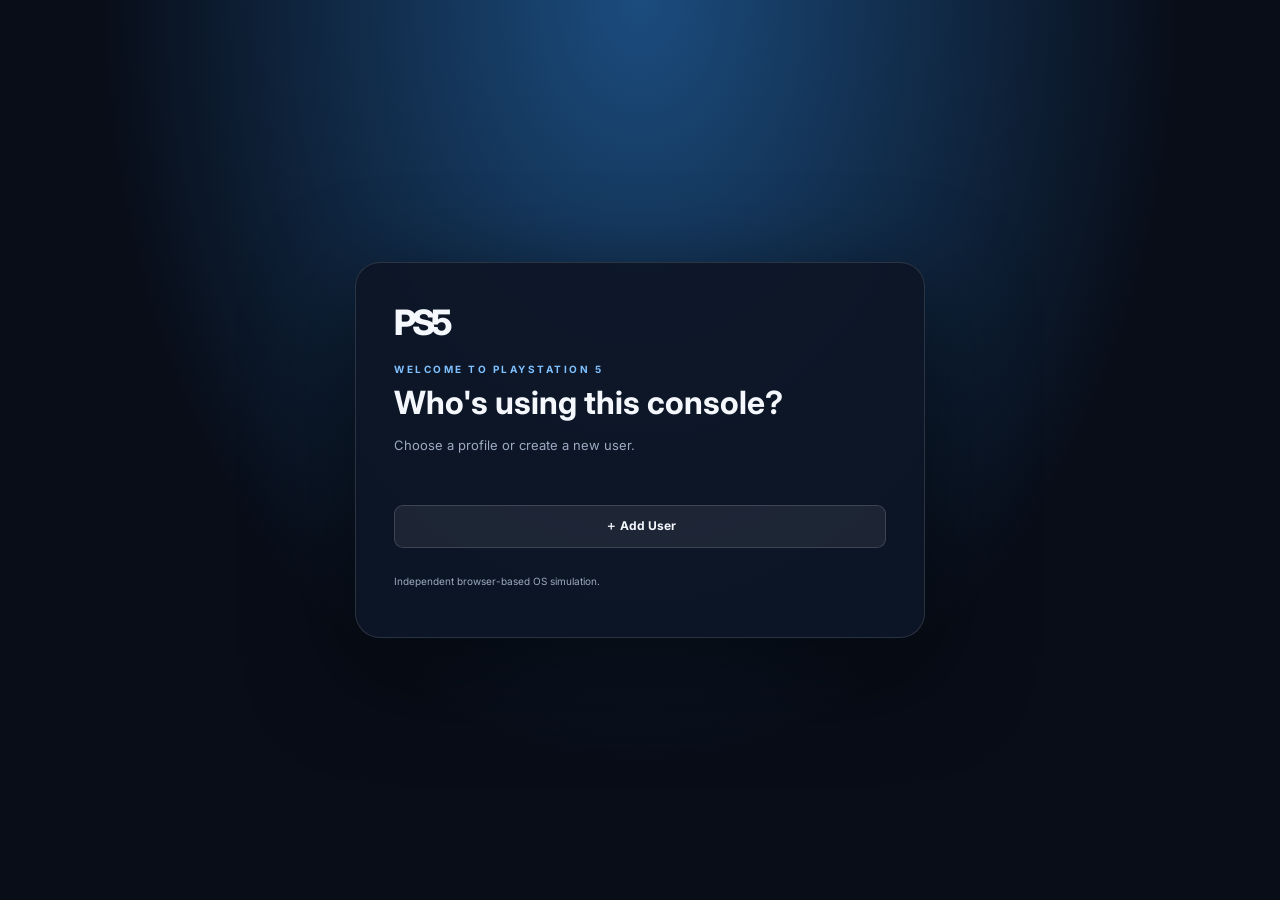
<file: index.html>
<!DOCTYPE html>
<html lang="en">
<head>
<meta charset="UTF-8">
<meta name="viewport" content="width=device-width, initial-scale=1.0">
<meta name="theme-color" content="#080c16">
<title>PlayStation 5 Web OS</title>
<style>
@import url('https://fonts.googleapis.com/css2?family=Inter:wght@400;500;600;700;800&display=swap');
:root{--blue:#1688ff;--bg:#080c15;--panel:#111c30;--text:#f4f7fc;--muted:#9caac0;--line:#ffffff20}
*{box-sizing:border-box}
body{margin:0;min-height:100vh;background:radial-gradient(ellipse at 70% 5%,#1d4775,transparent 38%),radial-gradient(ellipse at 5% 80%,#18233b,transparent 42%),#080c15;color:var(--text);font-family:Inter,Arial,sans-serif}
button,input{font:inherit}button{color:inherit;cursor:pointer}button:focus-visible,input:focus-visible{outline:2px solid #7dc2ff;outline-offset:3px}
.hidden{display:none!important}
.screen{position:fixed;inset:0;z-index:20}
.boot{display:flex;align-items:center;justify-content:center;flex-direction:column;background:radial-gradient(ellipse at center,#19375d,#050811 65%)}
.logo{font-size:90px;font-weight:800;letter-spacing:-10px}.logo span{color:#a8cfff}
.spinner{width:25px;height:25px;border:2px solid #ffffff35;border-top-color:white;border-radius:50%;animation:spin 1s linear infinite;margin-top:35px}
@keyframes spin{to{transform:rotate(360deg)}}
.boot p{color:#9db2ce;font-size:12px;margin-top:20px}
.setup{display:grid;place-items:center;padding:20px;background:radial-gradient(ellipse at 50% 0,#1b4c7e,transparent 60%),#080d18}
.setup-card{width:min(570px,100%);padding:38px;border:1px solid var(--line);border-radius:25px;background:#0d1626ed;box-shadow:0 30px 100px #0009}
.kicker{font-size:10px;letter-spacing:2.5px;color:#7fc1ff;font-weight:700;margin:20px 0 8px}
.setup h1{font-size:32px;margin:0 0 10px}.muted{font-size:13px;color:var(--muted);line-height:1.6}
.profiles{display:flex;gap:15px;flex-wrap:wrap;margin:25px 0}
.profile-choice{background:transparent;border:1px solid transparent;border-radius:12px;padding:10px;width:100px}
.profile-choice:hover{background:#ffffff0b;border-color:#ffffff30}
.avatar{width:55px;height:55px;border-radius:50%;display:grid;place-items:center;font-weight:800;font-size:22px;background:linear-gradient(135deg,#1688ff,#7945dc);margin:auto}
.a1{background:linear-gradient(135deg,#0da8a2,#2451a5)}.a2{background:linear-gradient(135deg,#e36a7b,#8743bb)}.a3{background:linear-gradient(135deg,#e2a33d,#a8443d)}.a4{background:linear-gradient(135deg,#7a8fa7,#34465d)}
.profile-choice span:last-child{display:block;font-size:11px;margin-top:8px;overflow:hidden;text-overflow:ellipsis}
.btn{border:0;border-radius:9px;padding:12px 17px;font-size:12px;font-weight:700}
.primary{background:#1688ff;box-shadow:0 7px 25px #1688ff35}.ghost{background:#ffffff12;border:1px solid #ffffff25}
.wide{width:100%}
.form-input{width:100%;padding:13px;border-radius:9px;background:#080e19;border:1px solid #ffffff28;color:white;margin:8px 0 14px}
.avatar-picks{display:flex;gap:9px;margin:10px 0 20px}.avatar-pick{background:transparent;border:2px solid transparent;border-radius:50%;padding:3px}.avatar-pick.selected{border-color:#80c5ff}.avatar-pick .avatar{width:40px;height:40px;font-size:15px}
.topbar{height:68px;padding:0 4vw;display:flex;align-items:center;justify-content:space-between;background:#080d18bd;border-bottom:1px solid #ffffff12;backdrop-filter:blur(20px);position:relative;z-index:3}
.top-left,.top-right{display:flex;align-items:center;gap:14px}.ps-mini{font-size:24px;font-weight:800;letter-spacing:-3px}.system-word{font-size:13px;font-weight:700}
.top-right{font-size:12px;color:#c2cde0}.icon-btn{width:36px;height:36px;border-radius:50%;border:1px solid #ffffff20;background:#ffffff12;font-size:19px}
.user-chip{display:flex;align-items:center;gap:8px;border:0;background:transparent;font-size:12px}
.small-avatar{width:30px;height:30px;font-size:12px}
.home{max-width:1450px;margin:auto;padding:38px 5vw 55px}
.heading{display:flex;justify-content:space-between;align-items:end}.heading .kicker{margin:0 0 9px}
.heading h1{font-size:clamp(26px,4vw,42px);font-weight:500;letter-spacing:-1.5px;margin:0}.heading h1 b{font-weight:800}
.online{font-size:11px;color:#b9c9dc}.online i{display:inline-block;width:7px;height:7px;border-radius:50%;background:#4edb9a;margin-right:6px}
.tabs{display:flex;gap:25px;border-bottom:1px solid var(--line);margin:35px 0 25px}
.tab{padding:0 2px 13px;background:none;border:0;color:#9aa9bd;font-size:13px;position:relative}.tab.active{color:white}.tab.active:after{content:"";position:absolute;bottom:-1px;left:0;right:0;height:3px;background:white}
.section-title{display:flex;justify-content:space-between;align-items:center;margin-bottom:18px}
.section-title h2{font-size:19px;margin:0 0 6px}.section-title p{font-size:11px;color:var(--muted);margin:0}
.text-btn{background:none;border:0;color:#a9c9ed;font-size:11px}
.game-grid{display:grid;grid-template-columns:repeat(auto-fill,minmax(155px,1fr));gap:16px;min-height:200px}
.empty{grid-column:1/-1;min-height:245px;border:1px dashed #ffffff35;border-radius:18px;background:#ffffff06;display:flex;flex-direction:column;align-items:center;justify-content:center;text-align:center;padding:25px}
.empty-icon{width:52px;height:52px;border-radius:50%;display:grid;place-items:center;background:#1688ff20;color:#7fc1ff;font-size:28px}
.empty h2{font-size:17px;margin:16px 0 4px}.empty p{font-size:12px;color:var(--muted);margin:0 0 17px}
.game-card{border:1px solid #ffffff17;border-radius:13px;overflow:hidden;background:#121c2d;cursor:pointer;transition:.2s}
.game-card:hover,.game-card.selected{transform:translateY(-5px);border-color:#75bdff;box-shadow:0 12px 30px #1688ff25}
.game-art{height:150px;display:grid;place-items:center;background:linear-gradient(135deg,#1b385d,#121b2a);font-size:40px}
.game-art img{width:100%;height:100%;object-fit:cover}
.game-meta{padding:11px}.game-meta b{display:block;font-size:11px;white-space:nowrap;overflow:hidden;text-overflow:ellipsis}.game-meta small{display:block;color:#91a2b9;font-size:10px;margin-top:6px}
.bottom{display:grid;grid-template-columns:repeat(4,1fr);gap:12px;margin-top:38px}
.tile{display:grid;grid-template-columns:38px 1fr;grid-template-rows:auto auto;align-items:center;gap:3px 10px;text-align:left;padding:15px;border-radius:13px;border:1px solid #ffffff16;background:#ffffff08}
.tile>span{grid-row:1/3;width:35px;height:35px;display:grid;place-items:center;border-radius:10px;background:#1688ff1c;color:#7dc2ff;font-size:19px}
.tile b{font-size:11px}.tile small{font-size:10px;color:#8fa0b7}
.cc{position:fixed;z-index:10;right:20px;top:80px;width:min(390px,calc(100vw - 30px));padding:20px;border-radius:20px;border:1px solid #ffffff25;background:#101a2bed;backdrop-filter:blur(24px);box-shadow:0 25px 80px #0009}
.cc-head{display:flex;justify-content:space-between;align-items:center;font-size:10px;letter-spacing:2px;color:#9fb4ce;margin-bottom:17px}
.cc-grid{display:grid;grid-template-columns:repeat(3,1fr);gap:9px}
.cc-tile{min-height:82px;background:#ffffff0c;border:1px solid #ffffff12;border-radius:12px;display:flex;flex-direction:column;align-items:flex-start;justify-content:center;padding:12px;gap:8px}
.cc-tile span{font-size:19px;color:#83c4ff}.cc-tile b{font-size:10px}
.panel-layer{position:fixed;inset:0;z-index:12;background:#02050bb8;backdrop-filter:blur(12px);display:grid;place-items:center;padding:20px}
.panel{width:min(850px,100%);max-height:90vh;overflow:auto;border:1px solid #ffffff24;border-radius:20px;background:#0e1727;box-shadow:0 30px 100px #000a}
.panel-head{display:flex;justify-content:space-between;align-items:center;padding:25px 28px;border-bottom:1px solid var(--line)}
.panel-head .kicker{margin:0 0 7px}.panel-head h2{margin:0;font-size:23px}
.panel-content{padding:22px 28px 30px}
.notice{padding:13px;border-radius:10px;background:#1688ff13;border:1px solid #1688ff35;color:#b8d9ff;font-size:11px;line-height:1.6;margin-bottom:15px}
.list{display:grid;gap:10px}.item{padding:15px;border:1px solid #ffffff16;border-radius:12px;background:#ffffff06;display:flex;justify-content:space-between;align-items:center;gap:10px}
.item b{font-size:12px}.item small{display:block;color:#8fa0b7;font-size:10px;margin-top:5px}
.item-left{display:flex;align-items:center;gap:12px;min-width:0}.item-icon{width:42px;height:42px;flex:0 0 42px;border-radius:10px;background:#1688ff20;display:grid;place-items:center;font-size:18px}
.actions{display:flex;gap:7px}.mini{padding:8px 10px;border-radius:8px;background:#ffffff12;border:1px solid #ffffff20;font-size:10px}.mini.blue{background:#1688ff;border-color:#1688ff}
.settings-grid{display:grid;grid-template-columns:1fr 1fr;gap:12px}
.setting{padding:15px;border:1px solid #ffffff16;border-radius:12px;background:#ffffff06;display:flex;align-items:center;justify-content:space-between;gap:15px}
.setting b{font-size:12px}.setting small{display:block;color:#8fa0b7;font-size:10px;margin-top:5px}
.toggle{width:42px;height:23px;border:0;border-radius:20px;background:#44516a;padding:3px;flex-shrink:0}.toggle:after{content:"";display:block;width:17px;height:17px;border-radius:50%;background:white;transition:.2s}.toggle.on{background:#1688ff}.toggle.on:after{transform:translateX(19px)}
.player{position:fixed;inset:0;z-index:18;background:#05070b;display:flex;flex-direction:column}
.player-bar{height:55px;padding:0 20px;display:flex;justify-content:space-between;align-items:center;background:#0b1220}.player-bar span{font-size:12px;font-weight:700}
.player iframe{border:0;width:100%;height:calc(100% - 55px);background:#000}
.toast{position:fixed;z-index:30;bottom:25px;left:50%;transform:translate(-50%,20px);opacity:0;pointer-events:none;padding:12px 18px;border-radius:10px;background:#15263d;border:1px solid #1688ff80;font-size:11px;transition:.2s}
.toast.show{opacity:1;transform:translate(-50%,0)}
@media(max-width:700px){.setup-card{padding:25px}.topbar{padding:0 15px}.system-word{display:none}.home{padding:27px 17px}.heading{align-items:flex-start;gap:15px;flex-direction:column}.bottom{grid-template-columns:1fr 1fr}.game-grid{grid-template-columns:repeat(2,minmax(0,1fr))}.game-art{height:125px}.settings-grid{grid-template-columns:1fr}.panel-content{padding:17px}.panel-head{padding:20px}.actions{flex-direction:column}}
</style>
</head>
<body>

<div id="boot" class="screen boot">
  <div class="logo">PS<span>5</span></div>
  <div class="spinner"></div>
  <p>Starting system software</p>
</div>

<div id="setup" class="screen setup hidden">
  <div class="setup-card">
    <div class="logo" style="font-size:35px;letter-spacing:-4px">PS5</div>
    <p class="kicker">WELCOME TO PLAYSTATION 5</p>
    <h1 id="setupTitle">Who's using this console?</h1>
    <p class="muted">Choose a profile or create a new user.</p>
    <div id="profiles" class="profiles"></div>
    <div id="createBox" class="hidden">
      <label class="muted" for="newName">Online ID</label>
      <input class="form-input" id="newName" maxlength="16" placeholder="Your player name">
      <p class="muted">Choose an avatar</p>
      <div id="avatarPicks" class="avatar-picks"></div>
      <button class="btn ghost" id="cancelCreate">Cancel</button>
      <button class="btn primary" id="createUser">Create user</button>
    </div>
    <button class="btn ghost wide" id="addUser">＋ Add User</button>
    <p class="muted" style="font-size:10px;margin-top:25px">Independent browser-based OS simulation.</p>
  </div>
</div>

<div id="os" class="hidden">
  <header class="topbar">
    <div class="top-left"><span class="ps-mini">PS</span><span class="system-word">PlayStation</span></div>
    <div class="top-right">
      <span id="clock">--:--</span>
      <button class="icon-btn" id="quickOpen">☰</button>
      <button class="user-chip" id="userOpen"><span id="userAvatar" class="avatar small-avatar">W</span><span id="userName">Player</span></button>
    </div>
  </header>

  <main class="home">
    <div class="heading">
      <div><p class="kicker">YOUR CONSOLE</p><h1>Welcome back, <b id="greetingName">Player</b></h1></div>
      <div class="online"><i></i> Online</div>
    </div>
    <nav class="tabs">
      <button class="tab active" data-tab="games">Games</button>
      <button class="tab" data-tab="media">Media</button>
    </nav>
    <section>
      <div class="section-title">
        <div><h2 id="libraryTitle">Your games</h2><p id="librarySub">Your game library</p></div>
        <button class="text-btn" id="sortGames">Recently added ↕</button>
      </div>
      <div id="gameGrid" class="game-grid"></div>
    </section>
    <div class="bottom">
      <button class="tile" data-open="game-manager"><span>＋</span><b>Game Library</b><small>Manage your games</small></button>
      <button class="tile" data-open="profile"><span>◉</span><b>Profile</b><small>Account and trophies</small></button>
      <button class="tile" data-open="settings"><span>⚙</span><b>Settings</b><small>System preferences</small></button>
      <button class="tile" data-open="power"><span>⏻</span><b>Power</b><small>Rest mode and restart</small></button>
    </div>
  </main>
</div>

<aside id="controlCenter" class="cc hidden">
  <div class="cc-head">CONTROL CENTER <button class="icon-btn" id="quickClose">×</button></div>
  <div class="cc-grid">
    <button class="cc-tile" data-open="profile"><span>◉</span><b>Profile</b></button>
    <button class="cc-tile" data-open="notifications"><span>♧</span><b>Notifications</b></button>
    <button class="cc-tile" data-open="downloads"><span>⇩</span><b>Downloads</b></button>
    <button class="cc-tile" data-open="settings"><span>⚙</span><b>Settings</b></button>
    <button class="cc-tile" data-open="game-manager"><span>▣</span><b>Game Library</b></button>
    <button class="cc-tile" data-open="power"><span>⏻</span><b>Power</b></button>
  </div>
  <p class="muted" style="font-size:10px;margin-top:16px" id="controllerStatus">Controller: Not connected</p>
</aside>

<section id="panelLayer" class="panel-layer hidden">
  <div class="panel">
    <div class="panel-head">
      <div><p class="kicker">SYSTEM</p><h2 id="panelTitle">Settings</h2></div>
      <button class="icon-btn" id="panelClose">×</button>
    </div>
    <div id="panelContent" class="panel-content"></div>
  </div>
</section>

<section id="player" class="player hidden">
  <div class="player-bar"><span id="playingTitle">Game</span><button class="btn ghost" id="exitGame">✕ Close game</button></div>
  <iframe id="gameFrame" title="Browser game" allow="fullscreen; autoplay; gamepad" sandbox="allow-scripts allow-same-origin allow-forms allow-pointer-lock allow-downloads"></iframe>
</section>

<div id="toast" class="toast"></div>

<script>
/* =====================================================
   PS5 WEB OS — SINGLE FILE EDITION
   Add your own HTML5 games to the catalog below.
===================================================== */

const GAME_CATALOG = [
  /*
  {
    id: "my-game",
    title: "MY GAME",
    description: "My own HTML5 browser game",
    version: "1.0.0",
    size: "12 MB",
    icon: "🎮",
    image: "games/my-game/cover.jpg",
    entry: "games/my-game/index.html"
  }
  */
];

const KEY = "PS5_WEB_OS_SINGLE_FILE_V1";
const $ = id => document.getElementById(id);
const avatarStyles = ["a0","a1","a2","a3","a4"];
let selectedAvatar = "a0";
let sortNewest = true;
let selectedCard = 0;
let padCooldown = 0;
let lastPad = {};

function loadData(){
  try{
    const saved = JSON.parse(localStorage.getItem(KEY));
    if(saved && Array.isArray(saved.users)) return saved;
  }catch(e){}
  return {
    users:[],
    activeUser:null,
    installed:[],
    downloads:[],
    settings:{music:true,notifications:true,online:true,reduceMotion:false}
  };
}
let data = loadData();
function save(){localStorage.setItem(KEY,JSON.stringify(data));}
function user(){return data.users.find(x=>x.id===data.activeUser)||null;}
function escapeHTML(s){
  return String(s).replace(/[&<>"']/g,c=>({"&":"&amp;","<":"&lt;",">":"&gt;",'"':"&quot;","'":"&#39;"}[c]));
}
function toast(message){
  const el=$("toast");
  el.textContent=message;
  el.classList.add("show");
  clearTimeout(toast.timer);
  toast.timer=setTimeout(()=>el.classList.remove("show"),2300);
}
function showBoot(){
  setTimeout(()=>{
    $("boot").classList.add("hidden");
    $("setup").classList.remove("hidden");
    renderProfiles();
  },1200);
}
function renderProfiles(){
  const host=$("profiles");
  host.innerHTML="";
  data.users.forEach(u=>{
    const b=document.createElement("button");
    b.className="profile-choice";
    b.innerHTML=`<span class="avatar ${u.avatar}">${escapeHTML(u.name[0].toUpperCase())}</span><span>${escapeHTML(u.name)}</span>`;
    b.onclick=()=>{data.activeUser=u.id;save();enterOS();};
    host.appendChild(b);
  });
}
function showCreate(){
  $("createBox").classList.remove("hidden");
  $("addUser").classList.add("hidden");
  $("avatarPicks").innerHTML="";
  avatarStyles.forEach((a,i)=>{
    const b=document.createElement("button");
    b.className="avatar-pick "+(i===0?"selected":"");
    b.innerHTML=`<span class="avatar ${a}">${["W","A","S","R","G"][i]}</span>`;
    b.onclick=()=>{
      selectedAvatar=a;
      document.querySelectorAll(".avatar-pick").forEach(x=>x.classList.remove("selected"));
      b.classList.add("selected");
    };
    $("avatarPicks").appendChild(b);
  });
  $("newName").focus();
}
function createUser(){
  const name=$("newName").value.trim();
  if(!name)return toast("Enter an Online ID first");
  if(data.users.some(x=>x.name.toLowerCase()===name.toLowerCase()))return toast("This name already exists");
  const u={id:"user_"+Date.now(),name,avatar:selectedAvatar,about:"Ready to play",created:Date.now(),trophies:0};
  data.users.push(u);
  data.activeUser=u.id;
  save();
  enterOS();
}
function enterOS(){
  $("setup").classList.add("hidden");
  $("os").classList.remove("hidden");
  renderUser();
  renderGames();
  updateClock();
}
function renderUser(){
  const u=user();if(!u)return;
  $("userName").textContent=u.name;
  $("greetingName").textContent=u.name;
  $("userAvatar").className="avatar small-avatar "+u.avatar;
  $("userAvatar").textContent=u.name[0].toUpperCase();
}
function installedIds(){return new Set(data.installed.map(x=>x.id));}
function renderGames(){
  const host=$("gameGrid");
  const installed=data.installed.map(x=>GAME_CATALOG.find(g=>g.id===x.id)).filter(Boolean);
  $("libraryTitle").textContent="Your games";
  $("librarySub").textContent=installed.length+" installed";
  if(!installed.length){
    host.innerHTML=`<div class="empty"><div class="empty-icon">＋</div><h2>Your library is waiting</h2><p>Games you add to this system will appear here.</p><button class="btn primary" id="emptyAdd">Add games</button></div>`;
    $("emptyAdd").onclick=()=>openPanel("game-manager");
    return;
  }
  const list=sortNewest?installed.slice().reverse():installed;
  host.innerHTML=list.map(g=>`
    <article class="game-card" tabindex="0" data-game="${escapeHTML(g.id)}">
      <div class="game-art">${g.image?`<img src="${escapeHTML(g.image)}" alt="">`:escapeHTML(g.icon||"🎮")}</div>
      <div class="game-meta"><b>${escapeHTML(g.title)}</b><small>Installed · Version ${escapeHTML(g.version||"1.0")}</small></div>
    </article>`).join("");
  host.querySelectorAll(".game-card").forEach(card=>{
    card.onclick=()=>launchGame(card.dataset.game);
    card.onkeydown=e=>{if(e.key==="Enter")launchGame(card.dataset.game);};
  });
}
function renderManager(){
  const host=$("panelContent");
  host.innerHTML=`
    <div class="notice"><b>Game Library:</b> Add your own HTML5 games by editing the GAME_CATALOG array near the top of this file. Game files stay in your GitHub repository. Install saves the game's installed status in this browser.</div>
    <div id="managerList" class="list"></div>`;
  const list=$("managerList");
  if(!GAME_CATALOG.length){
    list.innerHTML=`<div class="empty"><div class="empty-icon">＋</div><h2>No games in catalog</h2><p>Add your first game to GAME_CATALOG in this file.</p></div>`;
    return;
  }
  const installed=installedIds();
  list.innerHTML=GAME_CATALOG.map(g=>`
    <div class="item">
      <div class="item-left"><div class="item-icon">${escapeHTML(g.icon||"🎮")}</div>
        <div><b>${escapeHTML(g.title)}</b><small>${escapeHTML(g.description||"Browser game")} · ${escapeHTML(g.size||"Unknown size")}</small></div>
      </div>
      <div class="actions">
        ${installed.has(g.id)
          ? `<button class="mini blue" data-action="play" data-id="${escapeHTML(g.id)}">Play</button><button class="mini" data-action="remove" data-id="${escapeHTML(g.id)}">Uninstall</button>`
          : `<button class="mini blue" data-action="install" data-id="${escapeHTML(g.id)}">Install</button>`}
      </div>
    </div>`).join("");
  list.querySelectorAll("button").forEach(b=>{
    b.onclick=()=>{
      const g=GAME_CATALOG.find(x=>x.id===b.dataset.id);
      if(b.dataset.action==="install")installGame(g);
      if(b.dataset.action==="remove")uninstallGame(g);
      if(b.dataset.action==="play")launchGame(g.id);
    };
  });
}
function installGame(g){
  if(!g||!g.entry)return toast("Game entry path is missing");
  if(!data.installed.some(x=>x.id===g.id)){
    data.installed.push({id:g.id,installedAt:Date.now(),entry:g.entry});
  }
  data.downloads.unshift({id:g.id,title:g.title,status:"Installed",time:Date.now()});
  save();renderManager();renderGames();
  toast(g.title+" installed locally");
}
function uninstallGame(g){
  data.installed=data.installed.filter(x=>x.id!==g.id);
  save();renderManager();renderGames();
  toast(g.title+" removed");
}
function launchGame(id){
  const g=GAME_CATALOG.find(x=>x.id===id);
  if(!g||!installedIds().has(id))return toast("Install this game first");
  $("playingTitle").textContent=g.title;
  $("gameFrame").src=g.entry;
  $("player").classList.remove("hidden");
}
function closeGame(){
  $("gameFrame").src="about:blank";
  $("player").classList.add("hidden");
}
function openPanel(type){
  $("controlCenter").classList.add("hidden");
  const titles={settings:"Settings",profile:"Profile","game-manager":"Game Library",downloads:"Downloads",notifications:"Notifications",power:"Power"};
  $("panelTitle").textContent=titles[type]||"System";
  $("panelLayer").classList.remove("hidden");
  if(type==="game-manager")renderManager();
  if(type==="settings")renderSettings();
  if(type==="profile")renderProfile();
  if(type==="downloads")renderDownloads();
  if(type==="notifications")renderNotifications();
  if(type==="power")renderPower();
}
function closePanel(){$("panelLayer").classList.add("hidden");}
function renderSettings(){
  const options=[
    ["music","Background music","System sounds and music"],
    ["notifications","Notifications","Show system notifications"],
    ["online","Appear online","Display online status"],
    ["reduceMotion","Reduce motion","Reduce interface animations"]
  ];
  $("panelContent").innerHTML=`
    <div class="settings-grid">${options.map(([k,t,d])=>`
      <div class="setting"><div><b>${t}</b><small>${d}</small></div>
      <button class="toggle ${data.settings[k]?"on":""}" data-setting="${k}" aria-label="${t}"></button></div>`).join("")}</div>
    <div class="notice" style="margin-top:18px">System version 1.0.0 · Local browser storage · Gamepad API supported where available.</div>`;
  $("panelContent").querySelectorAll("[data-setting]").forEach(b=>{
    b.onclick=()=>{
      const k=b.dataset.setting;
      data.settings[k]=!data.settings[k];
      save();b.classList.toggle("on",data.settings[k]);
    };
  });
}
function renderProfile(){
  const u=user();
  $("panelContent").innerHTML=`
    <div class="item" style="justify-content:flex-start">
      <span class="avatar ${u.avatar}">${escapeHTML(u.name[0].toUpperCase())}</span>
      <div><b>${escapeHTML(u.name)}</b><small>Local user profile</small></div>
    </div>
    <label class="muted">Online ID</label>
    <input class="form-input" id="editName" maxlength="16" value="${escapeHTML(u.name)}">
    <label class="muted">About me</label>
    <input class="form-input" id="editAbout" maxlength="80" value="${escapeHTML(u.about||"")}">
    <button class="btn primary" id="saveProfile">Save profile</button>
    <button class="btn ghost" id="switchUser">Switch user</button>
    <button class="btn ghost" id="addAnotherUser">Add user</button>
    <div class="notice" style="margin-top:18px">Profiles are saved locally in this browser. They are not connected to PlayStation Network.</div>`;
  $("saveProfile").onclick=()=>{
    const n=$("editName").value.trim();
    if(!n)return toast("Name cannot be empty");
    u.name=n;u.about=$("editAbout").value;save();renderUser();toast("Profile saved");
  };
  $("switchUser").onclick=()=>{
    closePanel();$("os").classList.add("hidden");$("setup").classList.remove("hidden");renderProfiles();
  };
  $("addAnotherUser").onclick=()=>{
    closePanel();$("os").classList.add("hidden");$("setup").classList.remove("hidden");showCreate();
  };
}
function renderDownloads(){
  const rows=data.downloads.map(d=>`
    <div class="item"><div><b>${escapeHTML(d.title)}</b><small>${escapeHTML(d.status)} · ${new Date(d.time).toLocaleString()}</small></div></div>`).join("");
  $("panelContent").innerHTML=rows?`<div class="list">${rows}</div>`:`<div class="empty"><h2>No downloads</h2><p>Installed games will appear here.</p></div>`;
}
function renderNotifications(){
  $("panelContent").innerHTML=`
    <div class="item"><div><b>Welcome to PS5 Web OS</b><small>Your local system is ready.</small></div></div>
    <div class="item"><div><b>Game Library</b><small>Add your own HTML5 games to the catalog.</small></div></div>`;
}
function renderPower(){
  $("panelContent").innerHTML=`
    <div class="list">
      <button class="setting" id="restMode"><div><b>Enter Rest Mode</b><small>Put the browser OS into a resting screen.</small></div>◐</button>
      <button class="setting" id="restartOS"><div><b>Restart System</b><small>Run the startup sequence again.</small></div>↻</button>
      <button class="setting" id="turnOff"><div><b>Turn Off</b><small>Return to the startup screen.</small></div>⏻</button>
    </div>`;
  $("restMode").onclick=()=>{
    closePanel();$("os").classList.add("hidden");
    const rest=document.createElement("div");
    rest.className="screen boot";rest.innerHTML='<div class="logo">PS<span>5</span></div><p>Rest Mode · Click to wake</p>';
    document.body.appendChild(rest);
    rest.onclick=()=>{rest.remove();$("os").classList.remove("hidden");};
  };
  $("restartOS").onclick=()=>location.reload();
  $("turnOff").onclick=()=>{closePanel();$("os").classList.add("hidden");$("setup").classList.remove("hidden");renderProfiles();};
}
function toggleControl(){$("controlCenter").classList.toggle("hidden");}
function updateClock(){
  $("clock").textContent=new Date().toLocaleTimeString([],{hour:"2-digit",minute:"2-digit"});
}
function navigateTab(delta){
  const tabs=[...document.querySelectorAll(".tab")];
  let i=tabs.findIndex(x=>x.classList.contains("active"));
  tabs[(i+delta+tabs.length)%tabs.length].click();
}
function gamepadLoop(){
  let pad=null;
  try{pad=[...(navigator.getGamepads?navigator.getGamepads():[])].find(Boolean)||null;}catch(e){}
  if(pad){
    $("controllerStatus").textContent="Controller: "+pad.id;
    const now=performance.now(),ready=now-padCooldown>260;
    const x=pad.axes[0]||0,y=pad.axes[1]||0;
    if(ready&&Math.abs(x)>.65){navigateTab(x>0?1:-1);padCooldown=now;}
    if(ready&&Math.abs(y)>.7){
      const cards=[...document.querySelectorAll(".game-card")];
      if(cards.length){
        selectedCard=(selectedCard+(y>0?1:-1)+cards.length)%cards.length;
        cards.forEach((c,i)=>c.classList.toggle("selected",i===selectedCard));
      }
      padCooldown=now;
    }
    pad.buttons.forEach((b,i)=>{
      if(b.pressed&&!lastPad[i]){
        if(i===0){const c=document.querySelector(".game-card.selected")||document.querySelector(".game-card");if(c)c.click();else openPanel("game-manager");}
        if(i===1){closePanel();$("controlCenter").classList.add("hidden");}
        if(i===2)openPanel("profile");
        if(i===3||i===9)toggleControl();
      }
      lastPad[i]=b.pressed;
    });
  }else $("controllerStatus").textContent="Controller: Not connected";
  requestAnimationFrame(gamepadLoop);
}

/* Interface events */
$("addUser").onclick=showCreate;
$("cancelCreate").onclick=()=>{$("createBox").classList.add("hidden");$("addUser").classList.remove("hidden");};
$("createUser").onclick=createUser;
$("newName").addEventListener("keydown",e=>{if(e.key==="Enter")createUser();});
$("quickOpen").onclick=toggleControl;
$("quickClose").onclick=toggleControl;
$("userOpen").onclick=()=>openPanel("profile");
$("panelClose").onclick=closePanel;
$("exitGame").onclick=closeGame;
$("sortGames").onclick=()=>{
  sortNewest=!sortNewest;
  $("sortGames").textContent=sortNewest?"Recently added ↕":"Title order ↕";
  renderGames();
};
document.querySelectorAll("[data-open]").forEach(b=>b.onclick=()=>openPanel(b.dataset.open));
document.querySelectorAll(".tab").forEach(b=>{
  b.onclick=()=>{
    document.querySelectorAll(".tab").forEach(x=>x.classList.remove("active"));
    b.classList.add("active");
    if(b.dataset.tab==="media"){
      $("libraryTitle").textContent="Media";
      $("librarySub").textContent="Media applications";
      $("gameGrid").innerHTML='<div class="empty"><div class="empty-icon">▣</div><h2>No media apps</h2><p>Your media applications will appear here when added.</p></div>';
    }else renderGames();
  };
});
window.addEventListener("keydown",e=>{
  if(e.key==="Escape"){
    if(!$("player").classList.contains("hidden"))closeGame();
    else if(!$("panelLayer").classList.contains("hidden"))closePanel();
    else $("controlCenter").classList.add("hidden");
  }
  if(e.key==="F1"){e.preventDefault();toggleControl();}
});
window.addEventListener("gamepadconnected",e=>toast("Controller connected"));
window.addEventListener("gamepaddisconnected",()=>toast("Controller disconnected"));
setInterval(updateClock,1000);
requestAnimationFrame(gamepadLoop);
showBoot();
</script>
</body>
</html>
</file>
